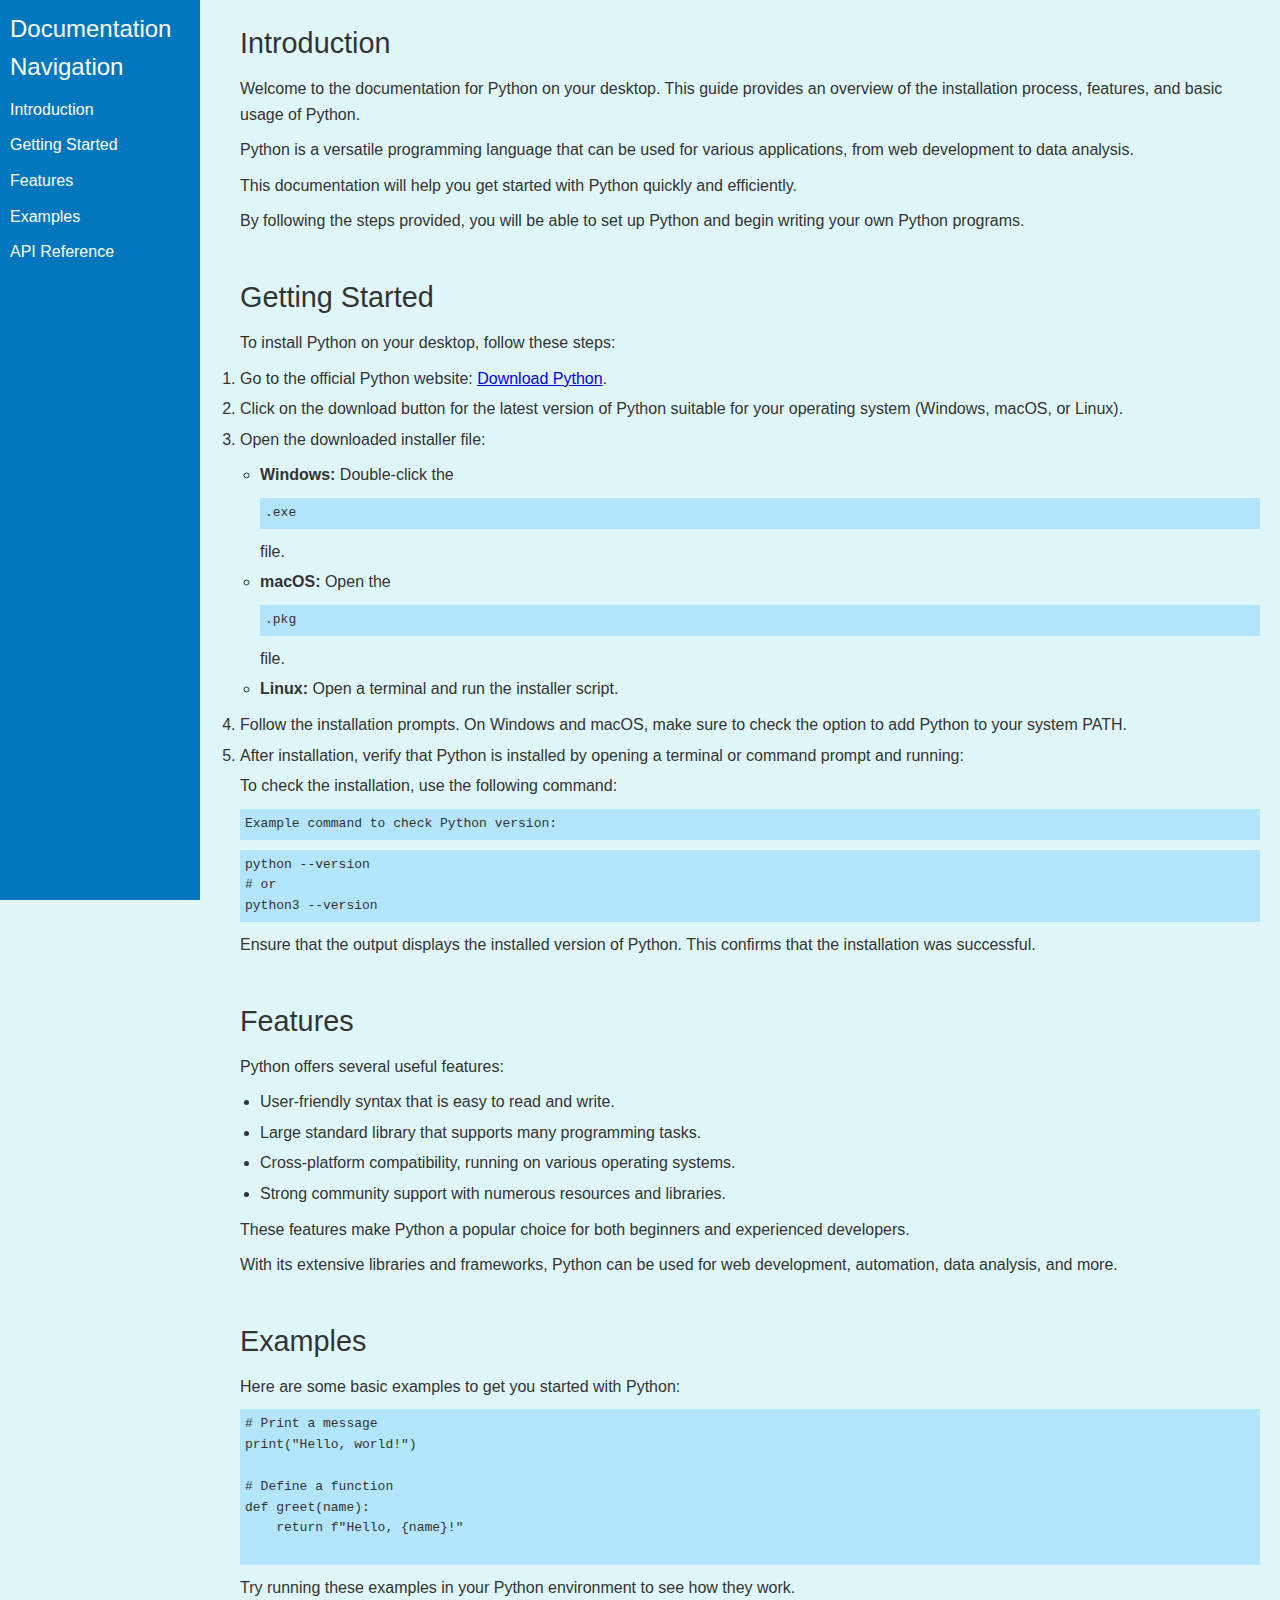
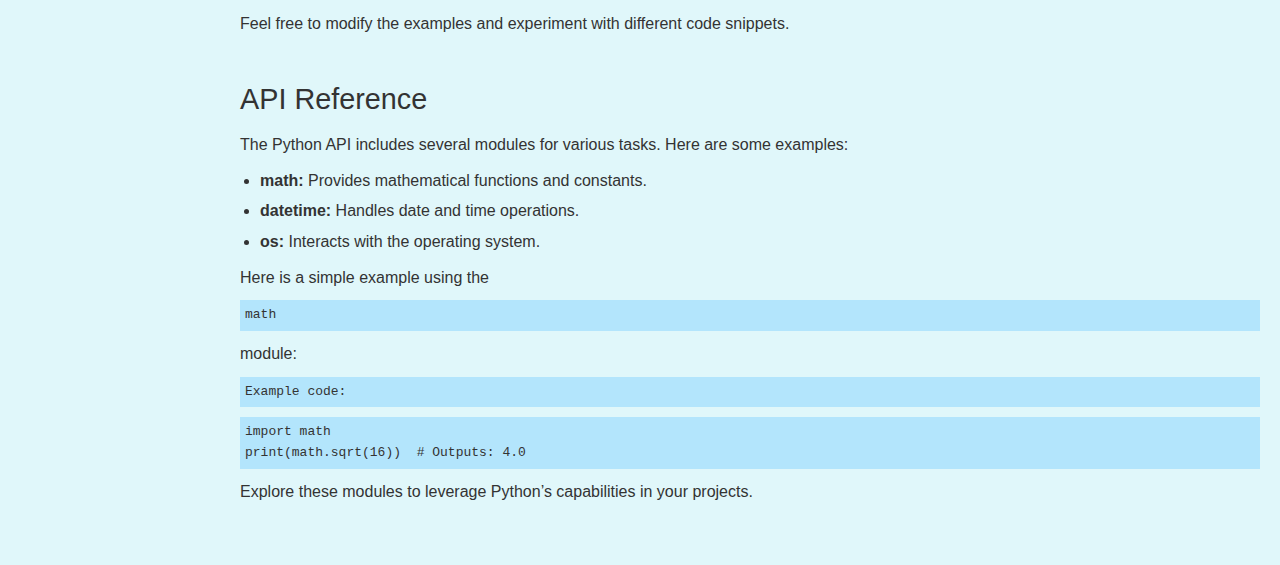
<file: projects/p1/index.html>
<!DOCTYPE html>
<html lang="en">
<head>
  <meta charset="UTF-8">
  <meta name="viewport" content="width=device-width, initial-scale=1.0">
  <title>Technical Documentation</title>
  <link rel="stylesheet" href="styles.css">
</head>
<body>
  <nav id="navbar">
    <header>Documentation Navigation</header>
    <a class="nav-link" href="#Introduction">Introduction</a>
    <a class="nav-link" href="#Getting_Started">Getting Started</a>
    <a class="nav-link" href="#Features">Features</a>
    <a class="nav-link" href="#Examples">Examples</a>
    <a class="nav-link" href="#API_Reference">API Reference</a>
  </nav>

  <main id="main-doc">
    <section id="Introduction" class="main-section">
      <header>Introduction</header>
      <p>Welcome to the documentation for Python on your desktop. This guide provides an overview of the installation process, features, and basic usage of Python.</p>
      <p>Python is a versatile programming language that can be used for various applications, from web development to data analysis.</p>
      <p>This documentation will help you get started with Python quickly and efficiently.</p>
      <p>By following the steps provided, you will be able to set up Python and begin writing your own Python programs.</p>
    </section>

    <section id="Getting_Started" class="main-section">
      <header>Getting Started</header>
      <p>To install Python on your desktop, follow these steps:</p>
      <ol>
        <li>Go to the official Python website: <a href="https://www.python.org/downloads/" target="_blank" rel="noopener noreferrer">Download Python</a>.</li>
        <li>Click on the download button for the latest version of Python suitable for your operating system (Windows, macOS, or Linux).</li>
        <li>Open the downloaded installer file:</li>
          <ul>
            <li><strong>Windows:</strong> Double-click the <code>.exe</code> file.</li>
            <li><strong>macOS:</strong> Open the <code>.pkg</code> file.</li>
            <li><strong>Linux:</strong> Open a terminal and run the installer script.</li>
          </ul>
        <li>Follow the installation prompts. On Windows and macOS, make sure to check the option to add Python to your system PATH.</li>
        <li>After installation, verify that Python is installed by opening a terminal or command prompt and running:</li>
      </ol>
      <p>To check the installation, use the following command:</p>
      <code>Example command to check Python version:</code>
      <pre><code>python --version
# or
python3 --version</code></pre>
      <p>Ensure that the output displays the installed version of Python. This confirms that the installation was successful.</p>
    </section>

    <section id="Features" class="main-section">
      <header>Features</header>
      <p>Python offers several useful features:</p>
      <ul>
        <li>User-friendly syntax that is easy to read and write.</li>
        <li>Large standard library that supports many programming tasks.</li>
        <li>Cross-platform compatibility, running on various operating systems.</li>
        <li>Strong community support with numerous resources and libraries.</li>
      </ul>
      <p>These features make Python a popular choice for both beginners and experienced developers.</p>
      <p>With its extensive libraries and frameworks, Python can be used for web development, automation, data analysis, and more.</p>
    </section>

    <section id="Examples" class="main-section">
      <header>Examples</header>
      <p>Here are some basic examples to get you started with Python:</p>
      <pre><code># Print a message
print("Hello, world!")

# Define a function
def greet(name):
    return f"Hello, {name}!"
      </code></pre>
      <p>Try running these examples in your Python environment to see how they work.</p>
      <p>Feel free to modify the examples and experiment with different code snippets.</p>
    </section>

    <section id="API_Reference" class="main-section">
      <header>API Reference</header>
      <p>The Python API includes several modules for various tasks. Here are some examples:</p>
      <ul>
        <li><strong>math:</strong> Provides mathematical functions and constants.</li>
        <li><strong>datetime:</strong> Handles date and time operations.</li>
        <li><strong>os:</strong> Interacts with the operating system.</li>
      </ul>
      <p>Here is a simple example using the <code>math</code> module:</p>
      <code>Example code:</code>
      <pre><code>import math
print(math.sqrt(16))  # Outputs: 4.0</code></pre>
      <p>Explore these modules to leverage Python’s capabilities in your projects.</p>
    </section>
  </main>
</body>
</html>
</file>
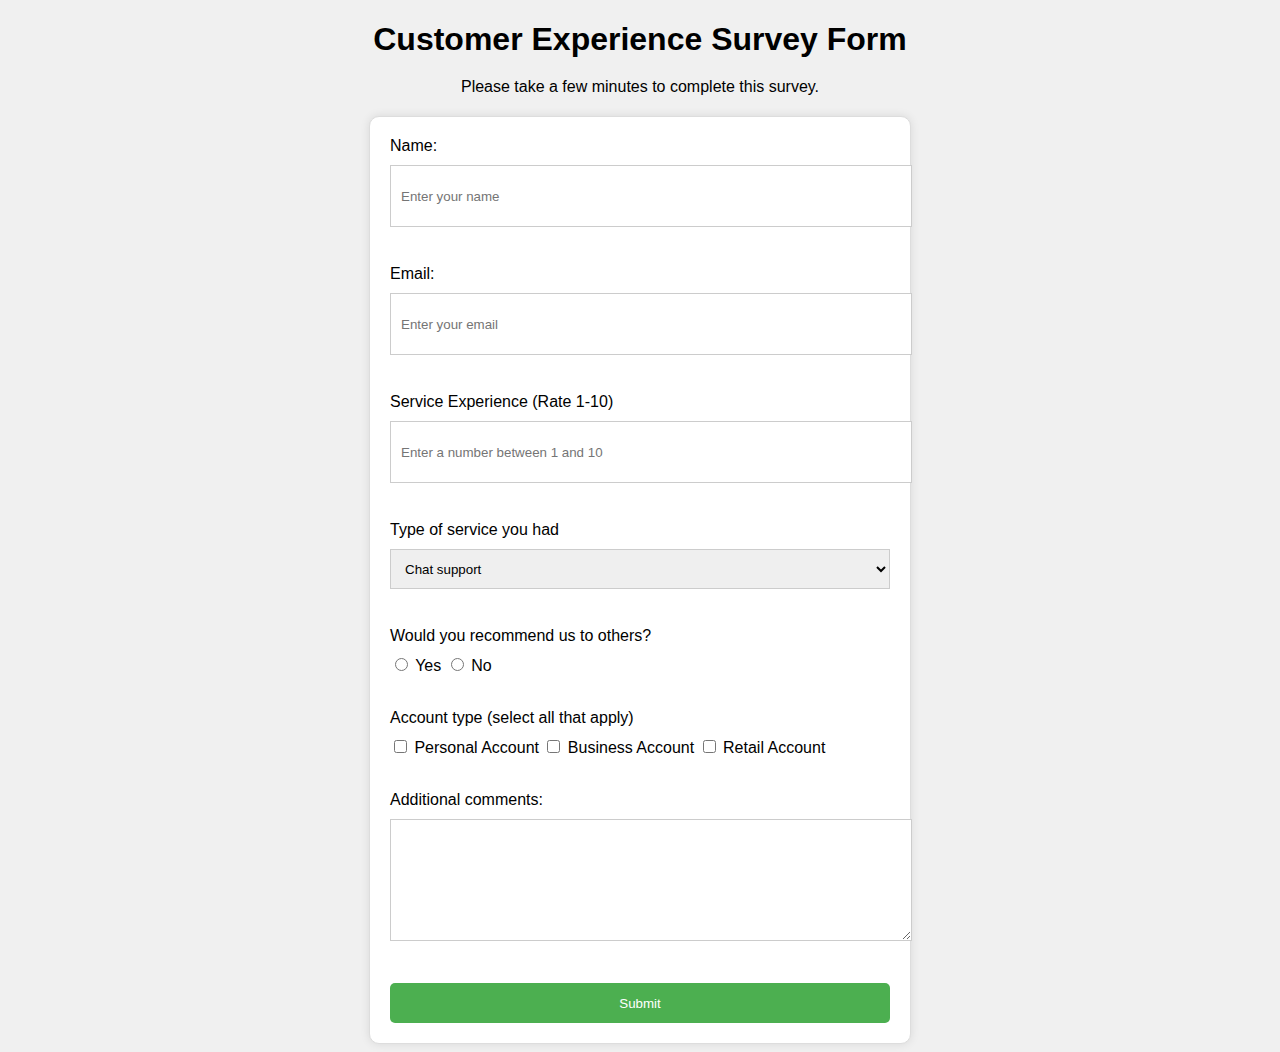
<file: projects/p2/index.html>
<!DOCTYPE html>
<html lang="en">
<head>
  <meta charset="UTF-8">
  <meta name="viewport" content="width=device-width, initial-scale=1.0">
  <title>Survey Form</title>
  <link rel="stylesheet" href="styles.css">
</head>
<body>
  <h1 id="title">Customer Experience Survey Form</h1>
  <p id="description">Please take a few minutes to complete this survey.</p>
  <form id="survey-form">
    <label id="name-label" for="name">Name:</label>
    <input type="text" id="name" placeholder="Enter your name" required>
    <br><br>
    <label id="email-label" for="email">Email:</label>
    <input type="email" id="email" placeholder="Enter your email" required>
    <br><br>
    <label id="number-label" for="number">Service Experience (Rate 1-10)</label>
    <input type="number" id="number" min="1" max="10" placeholder="Enter a number between 1 and 10">
    <br><br>
    <label for="dropdown">Type of service you had</label>
    <select id="dropdown">
      <option value="option1">Chat support</option>
      <option value="option2">Over the phone support</option>
    </select>
    <br><br>
    <label for="radio-group">Would you recommend us to others?</label>
    <input type="radio" name="radio-group" value="option1"> Yes
    <input type="radio" name="radio-group" value="option2"> No
    <br><br>
    <label for="checkbox-group">Account type (select all that apply)</label>
    <input type="checkbox" name="checkbox-group" value="option1"> Personal Account
    <input type="checkbox" name="checkbox-group" value="option2"> Business Account
    <input type="checkbox" name="checkbox-group" value="option3"> Retail Account
    <br><br>
    <label for="textarea">Additional comments:</label>
    <textarea id="textarea" rows="5" cols="30"></textarea>
    <br><br>
    <button id="submit" type="submit">Submit</button>
  </form>
</body>
</html>
</file>
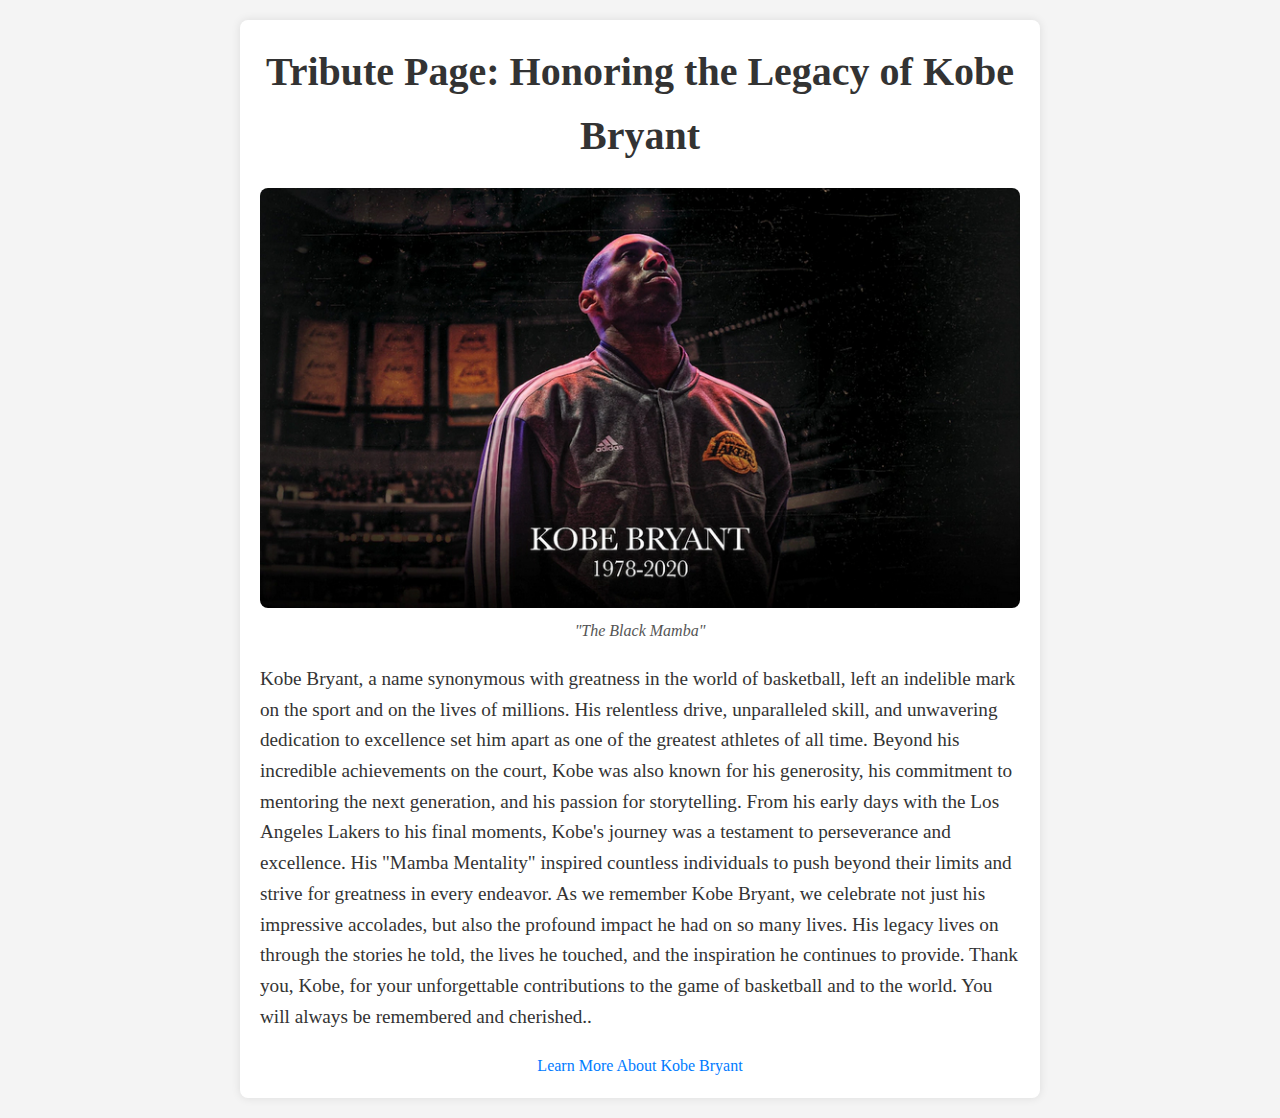
<file: projects/p3/index.html>
<!DOCTYPE html>
<html lang="en">
<head>
  <meta charset="UTF-8">
  <meta name="viewport" content="width=device-width, initial-scale=1.0">
  <title>Tribute Page</title>
  <link rel="stylesheet" href="styles.css">
</head>
<body>
  <main id="main">
    <h1 id="title">Tribute Page: Honoring the Legacy of Kobe Bryant</h1>
    
    <div id="img-div">
      <img id="image" src="trib img.jpg" alt="A tribute image">
      <figcaption id="img-caption"><em>"The Black Mamba"</em></figcaption>
    </div>
    
    <section id="tribute-info">
      <p>Kobe Bryant, a name synonymous with greatness in the world of basketball, left an indelible mark on the sport and on the lives of millions. His relentless drive, unparalleled skill, and unwavering dedication to excellence set him apart as one of the greatest athletes of all time. Beyond his incredible achievements on the court, Kobe was also known for his generosity, his commitment to mentoring the next generation, and his passion for storytelling.

From his early days with the Los Angeles Lakers to his final moments, Kobe's journey was a testament to perseverance and excellence. His "Mamba Mentality" inspired countless individuals to push beyond their limits and strive for greatness in every endeavor.

As we remember Kobe Bryant, we celebrate not just his impressive accolades, but also the profound impact he had on so many lives. His legacy lives on through the stories he told, the lives he touched, and the inspiration he continues to provide.

Thank you, Kobe, for your unforgettable contributions to the game of basketball and to the world. You will always be remembered and cherished..</p>
    </section>
    
    <footer>
      <a id="tribute-link" href="https://www.britannica.com/biography/Kobe-Bryant" target="_blank" >Learn More About Kobe Bryant</a>
    </footer>
  </main>
</body>
</html>
</file>
<file: projects/p1/styles.css>
* {
  margin: 0;
  padding: 0;
  box-sizing: border-box;
}

body {
  font-family: Arial, sans-serif;
  line-height: 1.6;
  background-color: #e0f7fa;
  color: #333;
  padding: 0;
  margin: 0;
}

#navbar {
  position: fixed;
  top: 0;
  left: 0;
  width: 200px;
  height: 100%;
  background-color: #0277bd;
  color: white;
  padding: 10px;
  overflow-y: auto;
}

#navbar header {
  font-size: 1.5rem;
  margin-bottom: 10px;
}

.nav-link {
  display: block;
  margin: 10px 0;
  color: white;
  text-decoration: none;
}

.nav-link:hover {
  text-decoration: underline;
}

#main-doc {
  margin-left: 220px;
  padding: 20px;
}

.main-section {
  margin-bottom: 40px;
}

.main-section header {
  font-size: 1.8rem;
  margin-bottom: 10px;
}

p {
  margin-bottom: 10px;
}

code {
  background-color: #b3e5fc;
  padding: 5px;
  display: block;
  margin: 10px 0;
}

ul {
  margin: 10px 0;
  padding-left: 20px;
}

li {
  margin: 5px 0;
}

@media (max-width: 768px) {
  #navbar {
    width: 100%;
    height: auto;
    position: relative;
  }

  #main-doc {
    margin-left: 0;
  }
}
</file>
<file: projects/p2/styles.css>
body {
    font-family: Arial, sans-serif;
    background-color: #f0f0f0;
  }
  
  #title {
    text-align: center;
    margin-bottom: 20px;
  }
  
  #description {
    text-align: center;
    margin-bottom: 20px;
  }
  
  #survey-form {
    max-width: 500px;
    margin: 0 auto;
    padding: 20px;
    background-color: #fff;
    border: 1px solid #ddd;
    border-radius: 10px;
    box-shadow: 0 0 10px rgba(0, 0, 0, 0.1);
  }
  
  label {
    display: block;
    margin-bottom: 10px;
  }
  
  input[type="text"], input[type="email"], input[type="number"] {
    width: 100%;
    height: 40px;
    margin-bottom: 20px;
    padding: 10px;
    border: 1px solid #ccc;
  }
  
  select {
    width: 100%;
    height: 40px;
    margin-bottom: 20px;
    padding: 10px;
    border: 1px solid #ccc;
  }
  
  input[type="radio"], input[type="checkbox"] {
    margin-bottom: 20px;
  }
  
  textarea {
    width: 100%;
    height: 100px;
    margin-bottom: 20px;
    padding: 10px;
    border: 1px solid #ccc;
  }
  
  button[type="submit"] {
    width: 100%;
    height: 40px;
    background-color: #4CAF50;
    color: #fff;
    padding: 10px;
    border: none;
    border-radius: 5px;
    cursor: pointer;
  }
  
  button[type="submit"]:hover {
    background-color: #3e8e41;
  }
</file>
<file: projects/p3/styles.css>
/* General reset */
* {
    margin: 0;
    padding: 0;
    box-sizing: border-box;
  }
  
  body {
    font-family: Serif;
    line-height: 1.6;
    background-color: #f4f4f4;
    color: #333;
    text-align: center;
    padding: 20px;
  }
  
  #main {
    max-width: 800px;
    margin: 0 auto;
    background-color: white;
    padding: 20px;
    border-radius: 8px;
    box-shadow: 0 0 10px rgba(0, 0, 0, 0.1);
  }
  
  #title {
    font-size: 2.5rem;
    margin-bottom: 20px;
  }
  
  #img-div {
    margin: 20px 0;
  }
  
  #image {
    max-width: 100%;
    height: auto;
    border-radius: 8px;
    display: block;  
    margin: 0 auto;  
  }
  
  
  #img-caption {
    font-size: 1rem;
    margin-top: 10px;
    color: #555;
  }
  
  #tribute-info {
    text-align: left;
    margin: 20px 0;
    font-size: 1.2rem;
  }
  
  #tribute-link {
    color: #007bff;
    text-decoration: none;
  }
  
  #tribute-link:hover {
    text-decoration: underline;
  }
</file>
